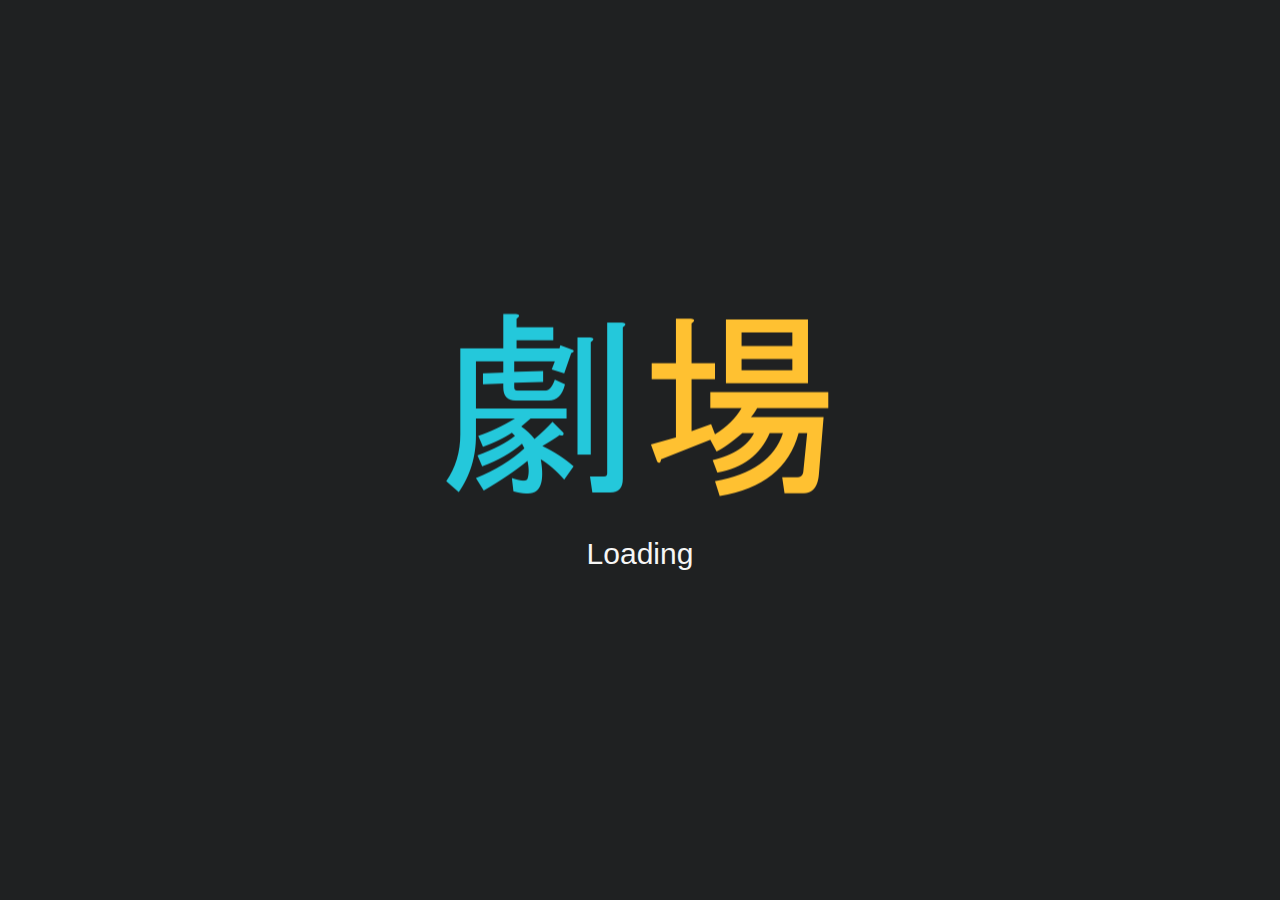
<file: src/splashscreen.html>
<!DOCTYPE html>
<html lang="en"><head>
  <meta charset="UTF-8">
  <link href="style.css" rel="stylesheet">
  <meta content="width=device-width, initial-scale=1.0" name="viewport">
  <title>splashscreen</title>
</head>
  <body>
    <div style="position: absolute; top: 50%; left: 50%; transform:translate(-50%, -50%)">
        <img src="./assets/gekijou.png">
        <p style="text-align: center; font-size: 30px;">Loading</p>
    </div>
  </body>
</html>
</file>
<file: src/style.css>
:root {

  --background-color1: #1f2122;
  --background-color2: #27292a;
  --text-color: #f6f6f6;
  --highlight: #60b6ec;
  --highlight-secondary: #707679;
  --shadow-color: black;

  font-family: Inter, Avenir, Helvetica, Arial, sans-serif;
  font-size: 16px;
  line-height: 24px;
  font-weight: 400;
  color: var(--text-color);
  background-color: var(--background-color1);
  font-synthesis: none;
  text-rendering: optimizeLegibility;
  -webkit-font-smoothing: antialiased;
  -moz-osx-font-smoothing: grayscale;
  -webkit-text-size-adjust: 100%;
}

html {height: 100%;}

body {
  overflow: hidden;
  min-height: 100vh;
  background-size: cover;
  margin: 0px;
}

dialog {
  color: var(--text-color);
  background-color: var(--background-color1);
  border-color: var(--highlight);
  border-radius: 17px;
}

dialog::backdrop {
  background: rgba(0, 0, 0, 0.3);
  backdrop-filter: blur(2px);
}

/* width */
::-webkit-scrollbar {
  width: 10px;
}

/* Track */
::-webkit-scrollbar-track {
  background: var(--highlight-secondary);
  border-radius: 5px;
}
  
/* Handle */
::-webkit-scrollbar-thumb {
  background: var(--highlight);
  border-radius: 5px;
}

.header {
  position: fixed;
  width: 100%;
  display: contents;
}

/* Create a top navigation bar with a black background color  */
.top_navigation {
  background-color: var(--background-color2);
  overflow: hidden;
  min-width: 722px;
  height: 52px;
}

/* Style the links inside the navigation bar */
.top_navigation a {
  float: left;
  color: var(--text-color);
  text-align: center;
  padding: 14px 16px;
  text-decoration: none;
  font-size: 17px;
}

/* Change the color of links on hover */
.top_navigation a:hover {
  background-color: var(--text-color);
  color: var(--background-color1);
}

/* Create a right-aligned (split) link inside the navigation bar */
.top_navigation a.split {
  float: right;
  background-color: var(--highlight);
  color: white;
}

.top_navigation a.noInternet {
  float: right;
  background-color:red;
  color: white;
}

.recognition_delay {
  float: right;
  margin-right: 5px;
}

.sub_navigation {
  overflow: hidden;
  min-width: 722px;
  margin-bottom: 8px;
  align-content: center;
  margin-top: 8px;
}

.underline {
  transform: translateY(9px);
  height: 5px;
  background-color: var(--highlight);
  visibility: hidden;
}

.filters {
  display: none;
  height: 44px;
  padding-left: 10px;
}

.filters_recommended {
  display: none;
  height: 44px;
  padding-left: 10px;
}

.anime_info_panel {
  position: absolute;
  top: 50%;
  left: 50%;
  transform: translate(-50%,-50%);
  background-color: var(--background-color2);
  width: 932px;
  min-height: 631px;
  display: grid;
  border-radius: 10px;
  padding: 10px;
  gap: 10px;
  display: none;
  border: 2px solid var(--highlight);
  animation: appear 0.15s linear;
}

.anime_info_panel_navigation_button {
  width: 49.7626%;
  background: var(--background-color1);
}

.anime_info_close:hover {
  background-color:#b83c3c;
}

.anime_info_close {
  padding: 0px;
  font-size: 28px;
  height: 30px;
  width: 30px;
  border-radius: 4px;
  background: var(--background-color1);
}

.innerButton {
  top: -6px;
  position: relative;
}

.tab_navigation {
  background-color: var(--background-color1);
  overflow: hidden;
  min-width: 450px;
}

/* Style the links inside the navigation bar */
.tab_navigation a {
  float: left;
  color: var(--text-color);
  text-align: center;
  padding: 14px 16px;
  text-decoration: none;
  font-size: 17px;
}

/* Change the color of links on hover */
.tab_navigation a:hover {
  background-color: var(--text-color);
  color: var(--background-color1);
}

.tab_underline {
  transform: translateY(14px);
  height: 5px;
  background-color: var(--highlight);
  visibility: hidden;
}

.tab_content {
  display: none;
}

.anime_info_panel p {
  margin-block-start: 0px;
  margin-block-end: 0px;
  display: inline-block;
}

.anime_info_panel table {
  width: 100%;
  text-align: center;
  table-layout: fixed;
  background-color: var(--background-color1);
}

.anime_info_panel input {
  background-color: var(--background-color2);
  width: 140px;
  margin-right: 6px;
}

.anime_info_panel select {
  background-color: var(--background-color2);
  width: 161.2px;
}

.loader {
  width: 25px;
  height: 25px;
  border: 5px solid #FFF;
  border-bottom-color: var(--highlight);
  border-radius: 50%;
  display: none;
  box-sizing: border-box;
  animation: rotation 1s linear infinite;
  margin-bottom: -6px;
}

@keyframes rotation {
  0% {
      transform: rotate(0deg);
  }
  100% {
      transform: rotate(360deg);
  }
} 

.anime_info_panel_title {
  border-top: 0px;
  border-bottom: 0px;
  margin-block-end: 0px;
  margin-block-start: 0px;
  float: left;
}

.related_title {
  font-size: 24px;
  margin-top: 10px;
  margin-bottom: 3px;
}

.anime_info_title_row {
  font-size: 24px;
  vertical-align: bottom;
  height: 30px;
  text-align: center;
}

.anime_info_title_row p {
  overflow: hidden;
  white-space: nowrap;
  text-overflow: ellipsis;
  max-width: 702px;
}

.anime_info_lower {
  display: flex;
  gap: 10px;
  min-height: 511px;
  margin-bottom: 5px;
}

.anime_info_cover {
  max-width: 200px;
  margin-left: 0px;
  margin-top: 4px;
  margin-right: 8px;
}

#delete_anime:hover {
  background: #b83c3c;
}

.anime_info_text {
  min-height: 310px;
  max-height: 330px;
  display: flex;
}

.torrent_table td {
  text-align: center;
  text-wrap: nowrap;
  overflow: hidden;
}

.anilist_login_panel {
  position: absolute;
  top: 50%;
  left: 50%;
  transform: translate(-50%,-50%);
  background-color: var(--background-color1);
  width: 600px;
  display: grid;
  border-radius: 10px;
  padding: 10px;
  gap: 10px;
  visibility: hidden;
  border: 2px solid var(--highlight);
}

.first_time_setup {
  position: absolute;
  top: 50%;
  transform: translateY(-50%);
  background-color: var(--background-color2);
  border-radius: 10px;
  padding: 10px;
  border: 2px solid var(--highlight);
  visibility: hidden;
}

.error_panel {
  position: absolute;
  top: 50%;
  left: 50%;
  transform: translate(-50%,-50%);
  background-color: var(--background-color2);
  border-radius: 10px;
  padding: 10px;
  border: 2px solid var(--highlight);
  visibility: hidden;
}

.color_box {
  width: 20px;
  height: 20px;
  border-width: 0px;
  border: var(--text-color);
  border-style: hidden;
  margin: 2.5px;
}

#option-blue {
  color: #1d7dd4;
}
#option-green {
  color: #1db853;
}

#option-orange {
  color: #ff9626;
}

#option-purple {
  color: #7a4aba;
}

#option-5 {
  color: #ee205e;
}

#option-red {
  color: #e53935;
}

.anilist_login_panel textarea {
  width: 250px;
  height: 50px;
  resize: none;
}

.anilist_login_panel button {
  height: 39.6px;
  width: 210px;
}

.anilist_login_panel button:disabled {
  border: 0px solid transparent;
  cursor: default;
}

.anilist_login_panel input {
  width: 160px;
}

.anilist_auth_panel {
  position: absolute;
  top: 50%;
  left: 50%;
  transform: translate(-50%,-50%);
  background-color: var(--background-color1);
  width: 700px;
  display: grid;
  border-radius: 10px;
  padding: 10px;
  gap: 10px;
}

.myProgress {
  width: 100%;
  background-color: var(--background-color1);
  margin-top: -6px;
  height: 5px;
  position: absolute;
  z-index: 1;
}

.myBar {
  width: 15%;
  height: 5px;
  background-color: var(--highlight);
  position: absolute;
  z-index: 3;
}

.episodes_exist {
  transform: translate(-200px, 300px);
  position: absolute;
  background: var(--background-color1);
}

.cover_panel {
  display: grid;
  grid-gap: 20px 20px;
  grid-template-columns: repeat(auto-fill, 200px);
  transition: .5s ease;
  font-size: 14px;
  text-align: center;
  margin: 10px;
}

.cover_panel p {
  margin-top: 0;
  margin-bottom: 0;
}

.info_bar {
  display: block;
  background: var(--background-color2);
  position: absolute;
  width: 100%;
  top: calc(100vh - 25px);
}

.info_bar p {
  margin: 0px;
  margin-left: 5px;
}

.cover_image {
  min-width: 200px;
  min-height: 300px;
  border-radius: 2px 2px 0px 0px;
}

.cover_container {
  position: relative;
  width: 100%;
  max-width: 200px;
  background: var(--background-color2);
  box-shadow: 0px 0px 5px 1px var(--shadow-color);
  border-radius: 2px;
  /* padding: 4px; */
  animation: appear 0.5s linear;
}

@keyframes appear {
  0% {
    opacity: 0%;
  }
  100% {
    opacity: 100%;
  }
}

.cover_container:hover {
  box-shadow: 0px 0px 7px 2px var(--shadow-color);
}

.cover_container button {
  position: absolute;
  opacity: 0;
}

.cover_container:hover button {
  opacity: 1;
}

.cover_container:hover .cover_nav {
  opacity: 1;
}

.cover_container:hover .add_buttons {
  opacity: 1;
}

.related_entry {
  width: 116px; 
  text-align: center; 
  background: var(--background-color1); 
  position: relative;
  box-shadow: 0px 0px 4px 0px var(--shadow-color);
}

.sort_value_display {
  width: 100%;
  position: absolute;
  top: 276px;
  background: rgba(0,0,0,0.66);
}

.airing_value_display {
  width: 100%;
  position: absolute;
  top: 0px;
  background: rgba(0,0,0,0.66);
}

.related_category {
  width: 100%;
  position: absolute;
  top: 150px;
  background: rgba(0,0,0,0.66);
}

.CoverButton {
  position: relative;
  z-index: 100;
  visibility: visible;
}

.big_play_button {
  border-radius: 68px;
  top: 90px;
  left: 39px;
  padding-top: 15px;
  padding-left: 28px;
  font-size: 80px;
  display: block;
  width: 125px;
  height: 125px;
}

.big_play_button:hover {
  background-color: var(--text-color);
  color: var(--background-color1);
}

.add_planning_button {
  top: 35%;
  left: 50%;
  width: 130px;
}

.add_watching_button {
  top: 50%;
  left: 50%;
  width: 130px;
}

.CoverButton:hover {
  visibility: hidden;
}

.cover_title {
  height: 49px;
  overflow: hidden;
}

.overlay {
  position: absolute;
  top: 0%;
  width: 100%;
  height: 300px;
  text-align: -webkit-center;
}

.add_buttons {
  position: absolute;
  background-color: var(--background-color2);
  overflow: hidden;
  top: 8%;
  left: 31.5px;
  padding: 6px 6px;
  border-radius: 16px;
  opacity: 0;
}

/* Style the links inside the navigation bar */
.add_buttons a {
  float: left;
  color: var(--text-color);
  text-align: center;
  padding: 4px;
  text-decoration: none;
  font-size: 16px;
  min-width: 117px;
  border-radius: 12px;
}

/* Change the color of links on hover */
.add_buttons a:hover {
  background-color: var(--text-color);
  color: var(--background-color1);
}

.cover_nav {
  position: relative;
  background-color: var(--background-color2);
  overflow: hidden;
  top: 235px;
  padding: 6px 6px;
  border-radius: 16px;
  opacity: 0;
  width: fit-content;
}

/* Style the links inside the navigation bar */
.cover_nav a {
  float: left;
  color: var(--text-color);
  text-align: center;
  padding: 4px;
  text-decoration: none;
  font-size: 16px;
  min-width: 30.5px;
}

/* Change the color of links on hover */
.cover_nav a:hover {
  background-color: var(--text-color);
  color: var(--background-color1);
}

.container_header {
  float: right;
  height: 25px;
  vertical-align: bottom;
  padding: 1px;
}

.container {
  overflow-y: auto;
  overflow-x: hidden;
  max-height: calc(100vh - 68px);
}

a {
  font-weight: 500;
  color: var(--text-color);
  text-decoration: inherit;
}

a:hover {
  color: var(--highlight);
}

h1 {
  text-align: center;
}

input,
button,
select {
  border-radius: 8px;
  border: 1px solid transparent;
  padding: 0.6em 0.6em;
  font-size: 1em;
  font-weight: 500;
  font-family: inherit;
  color: var(--text-color);
  background-color: var(--background-color2);
  transition: border-color 0.25s;
  box-shadow: 0 2px 2px rgba(0, 0, 0, 0.2);
  outline: none;
}

button {
  cursor: pointer;
}

button:hover {
  border-color: var(--highlight);
}
</file>
